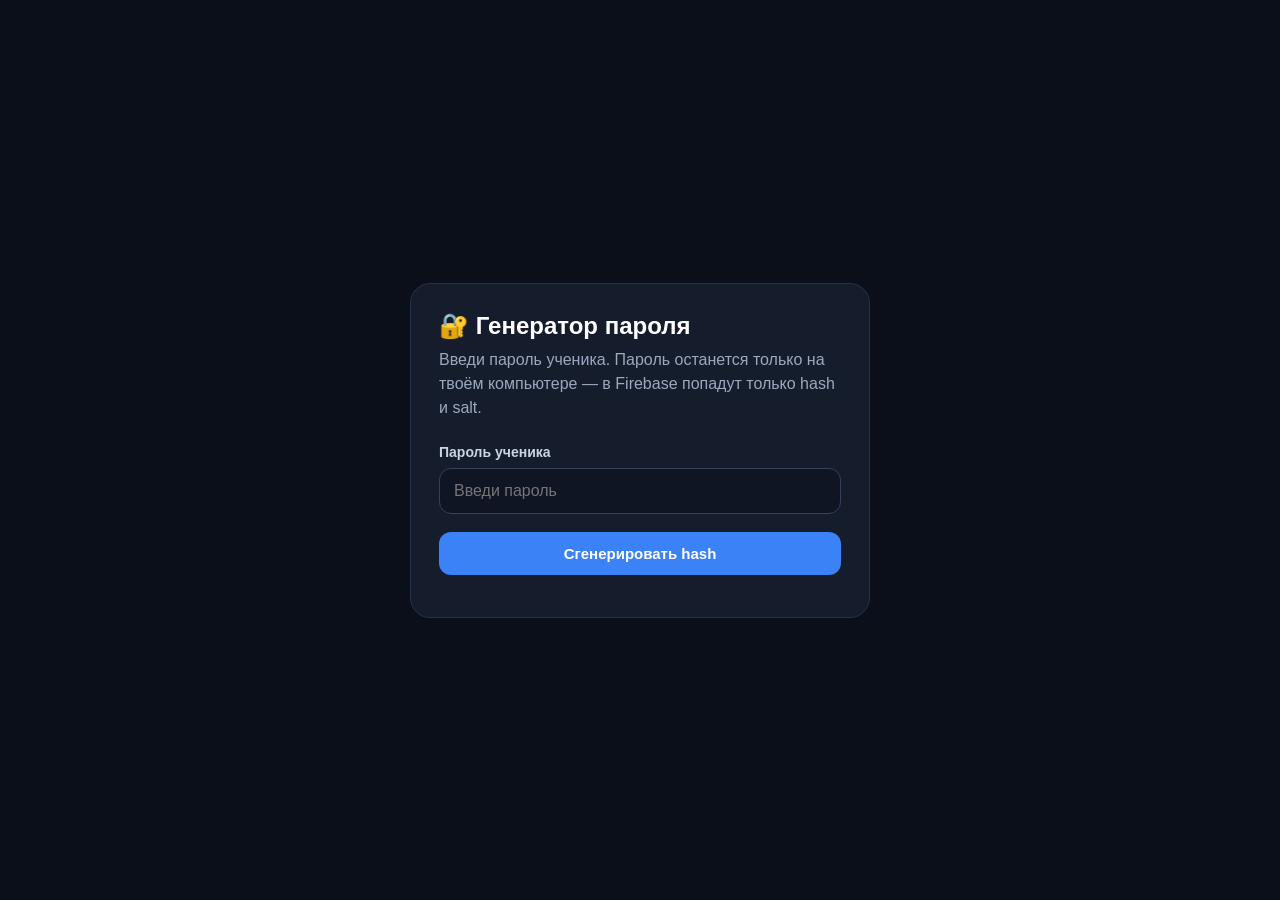
<file: tools/password-generator.html>
<!DOCTYPE html>
<html lang="ru">
<head>
  <meta charset="UTF-8">
  <meta
    name="viewport"
    content="width=device-width, initial-scale=1.0"
  >

  <title>Генератор пароля</title>

  <style>
    * {
      box-sizing: border-box;
    }

    body {
      margin: 0;
      min-height: 100vh;

      display: flex;
      align-items: center;
      justify-content: center;

      background: #0b0f19;
      color: #ffffff;

      font-family:
        Arial,
        sans-serif;
    }

    .card {
      width: min(460px, calc(100% - 32px));

      padding: 28px;

      background: #151c2c;
      border: 1px solid #263149;
      border-radius: 20px;
    }

    h1 {
      margin: 0 0 8px;
      font-size: 24px;
    }

    .description {
      margin: 0 0 24px;
      color: #9ca8bd;
      line-height: 1.5;
    }

    label {
      display: block;
      margin-bottom: 8px;

      font-size: 14px;
      font-weight: 600;
      color: #cbd5e1;
    }

    input {
      width: 100%;

      padding: 13px 14px;

      border: 1px solid #34415c;
      border-radius: 12px;

      background: #0f1522;
      color: white;

      outline: none;
      font-size: 16px;
    }

    input:focus {
      border-color: #3b82f6;
    }

    button {
      width: 100%;
      margin-top: 18px;

      padding: 13px 16px;

      border: 0;
      border-radius: 12px;

      background: #3b82f6;
      color: white;

      font-size: 15px;
      font-weight: 700;

      cursor: pointer;
    }

    button:hover {
      filter: brightness(1.08);
    }

    .result {
      margin-top: 22px;
      padding: 16px;

      background: #0f1522;
      border: 1px solid #263149;
      border-radius: 14px;
    }

    .result-row {
      margin-bottom: 14px;
    }

    .result-row:last-child {
      margin-bottom: 0;
    }

    .result-title {
      margin-bottom: 6px;

      color: #8fa0ba;
      font-size: 12px;
      font-weight: 700;
      text-transform: uppercase;
      letter-spacing: .05em;
    }

    .result-value {
      padding: 10px;

      background: #151c2c;
      border-radius: 8px;

      word-break: break-all;

      font-family: monospace;
      font-size: 13px;
    }

    .hidden {
      display: none;
    }

    .status {
      margin-top: 14px;

      color: #9ca8bd;
      font-size: 13px;
      text-align: center;
    }
  </style>
</head>

<body>

  <div class="card">

    <h1>🔐 Генератор пароля</h1>

    <p class="description">
      Введи пароль ученика.
      Пароль останется только на твоём компьютере —
      в Firebase попадут только hash и salt.
    </p>

    <label for="password">
      Пароль ученика
    </label>

    <input
      id="password"
      type="password"
      placeholder="Введи пароль"
      autocomplete="off"
    >

    <button id="generate-btn">
      Сгенерировать hash
    </button>

    <div
      id="status"
      class="status"
    ></div>

    <div
      id="result"
      class="result hidden"
    >

      <div class="result-row">
        <div class="result-title">
          passwordSalt
        </div>

        <div
          id="salt-output"
          class="result-value"
        ></div>
      </div>

      <div class="result-row">
        <div class="result-title">
          passwordHash
        </div>

        <div
          id="hash-output"
          class="result-value"
        ></div>
      </div>

    </div>

  </div>

  <script>

    const ITERATIONS = 600000;

    const passwordInput =
      document.getElementById(
        'password'
      );

    const generateBtn =
      document.getElementById(
        'generate-btn'
      );

    const status =
      document.getElementById(
        'status'
      );

    const result =
      document.getElementById(
        'result'
      );

    const saltOutput =
      document.getElementById(
        'salt-output'
      );

    const hashOutput =
      document.getElementById(
        'hash-output'
      );


    function bytesToBase64(bytes) {

      let binary = '';

      for (const byte of bytes) {
        binary += String.fromCharCode(
          byte
        );
      }

      return btoa(binary);
    }


    async function hashPassword(
      password
    ) {

      const encoder =
        new TextEncoder();

      const passwordBytes =
        encoder.encode(password);

      const salt =
        crypto.getRandomValues(
          new Uint8Array(16)
        );

      const key =
        await crypto.subtle.importKey(
          'raw',
          passwordBytes,
          {
            name: 'PBKDF2'
          },
          false,
          [
            'deriveBits'
          ]
        );

      const derivedBits =
        await crypto.subtle.deriveBits(
          {
            name: 'PBKDF2',
            salt,
            iterations: ITERATIONS,
            hash: 'SHA-256'
          },
          key,
          256
        );

      const hash =
        new Uint8Array(
          derivedBits
        );

      return {
        salt: bytesToBase64(salt),
        hash: bytesToBase64(hash)
      };
    }


    generateBtn.addEventListener(
      'click',
      async () => {

        const password =
          passwordInput.value;

        if (!password) {
          status.textContent =
            'Введите пароль.';
          result.classList.add(
            'hidden'
          );
          return;
        }

        if (password.length < 6) {
          status.textContent =
            'Пароль должен содержать минимум 6 символов.';
          result.classList.add(
            'hidden'
          );
          return;
        }

        generateBtn.disabled = true;

        status.textContent =
          'Генерируем hash...';

        result.classList.add(
          'hidden'
        );

        try {

          const data =
            await hashPassword(
              password
            );

          saltOutput.textContent =
            data.salt;

          hashOutput.textContent =
            data.hash;

          result.classList.remove(
            'hidden'
          );

          status.textContent =
            'Готово. Пароль можно очистить.';

          passwordInput.value = '';

        } catch (error) {

          console.error(error);

          status.textContent =
            'Ошибка генерации hash.';

        } finally {

          generateBtn.disabled = false;

        }

      }
    );

  </script>

</body>
</html>
</file>
